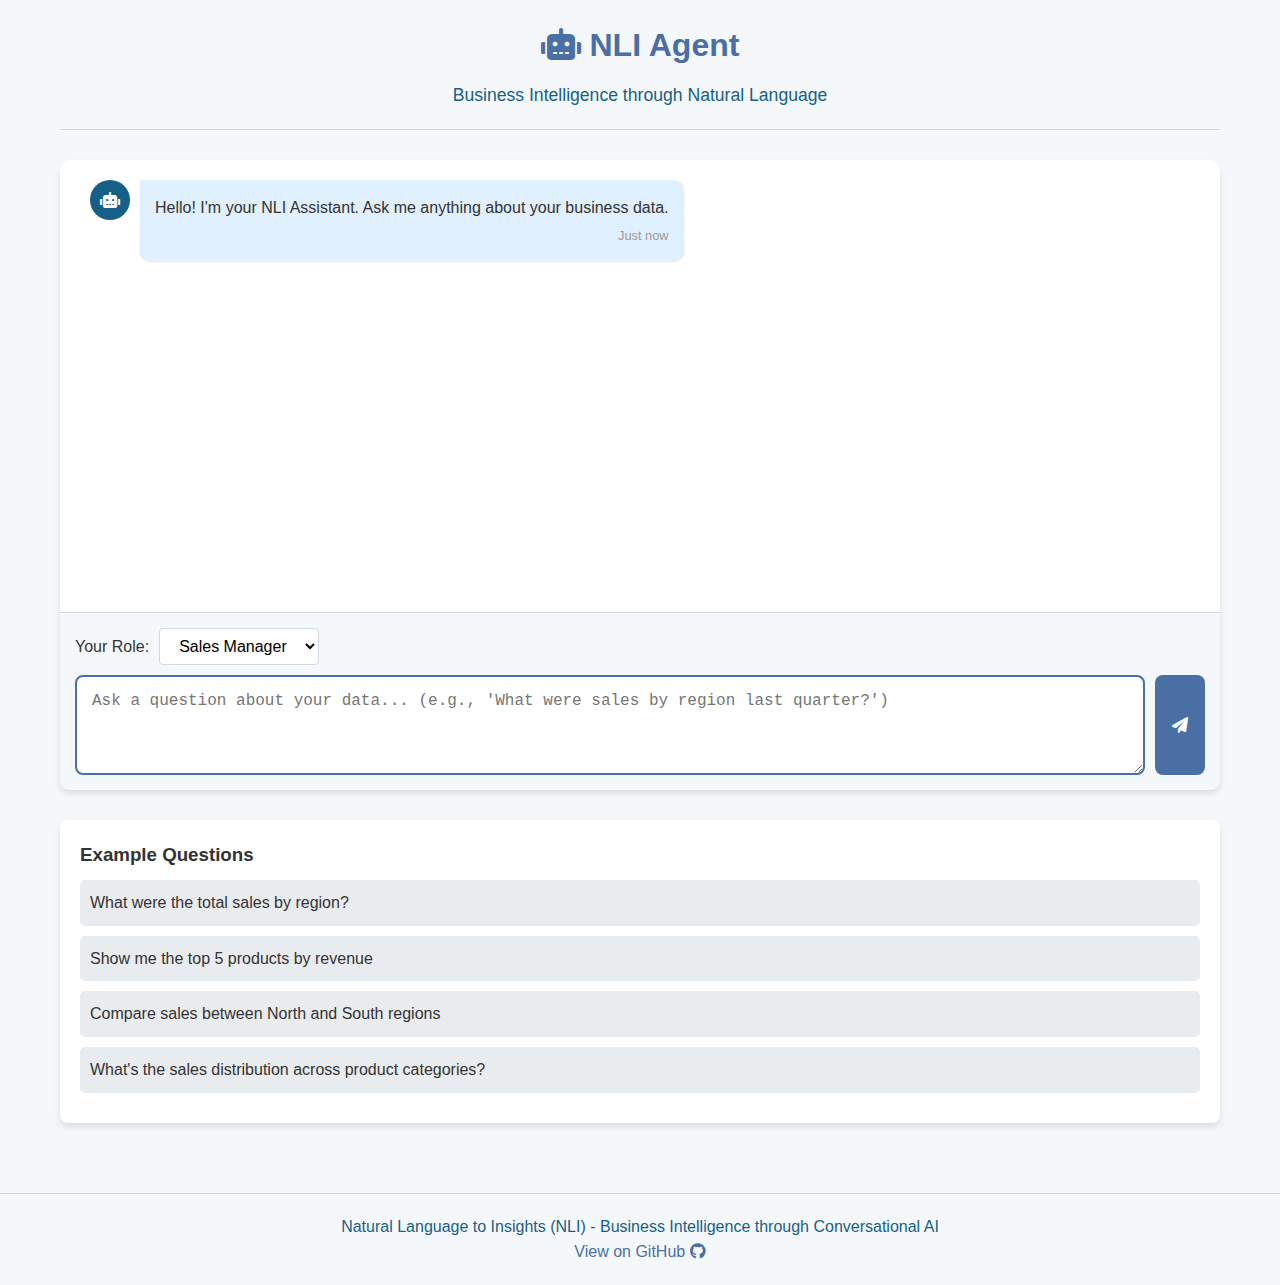
<file: docs/index.html>
<!DOCTYPE html>
<html lang="en">
<head>
    <meta charset="UTF-8">
    <meta name="viewport" content="width=device-width, initial-scale=1.0">
    <title>Natural Language to Insights - AI Agent</title>
    <link rel="stylesheet" href="styles.css">
    <link rel="stylesheet" href="https://cdnjs.cloudflare.com/ajax/libs/font-awesome/6.0.0/css/all.min.css">
</head>
<body>
    <div class="container">
        <header>
            <h1><i class="fas fa-robot"></i> NLI Agent</h1>
            <p>Business Intelligence through Natural Language</p>
        </header>

        <div class="chat-container">
            <div class="chat-history" id="chat-history">
                <div class="welcome-message">
                    <div class="ai-message">
                        <div class="avatar">
                            <i class="fas fa-robot"></i>
                        </div>
                        <div class="message-content">
                            <p>Hello! I'm your NLI Assistant. Ask me anything about your business data.</p>
                            <p class="message-time">Just now</p>
                        </div>
                    </div>
                </div>
            </div>
            
            <div class="chat-input">
                <div class="role-selector">
                    <label for="user-role">Your Role:</label>
                    <select id="user-role">
                        <option value="Sales Manager">Sales Manager</option>
                        <option value="Executive">Executive</option>
                        <option value="Finance">Finance</option>
                        <option value="Analyst">Analyst</option>
                    </select>
                </div>
                <div class="input-area">
                    <textarea id="query-input" placeholder="Ask a question about your data... (e.g., 'What were sales by region last quarter?')"></textarea>
                    <button id="submit-query"><i class="fas fa-paper-plane"></i></button>
                </div>
            </div>
        </div>


        <div class="loading" id="loading">
            <div class="spinner"></div>
            <p>Processing your question...</p>
        </div>

       
        <div class="example-queries">
            <h3>Example Questions</h3>
            <ul>
                <li><a href="#" class="example-query">What were the total sales by region?</a></li>
                <li><a href="#" class="example-query">Show me the top 5 products by revenue</a></li>
                <li><a href="#" class="example-query">Compare sales between North and South regions</a></li>
                <li><a href="#" class="example-query">What's the sales distribution across product categories?</a></li>
            </ul>
        </div>
    </div>

    <footer>
        <p>Natural Language to Insights (NLI) - Business Intelligence through Conversational AI</p>
        <p><a href="https://github.com/aas008/Natural-Language-to-Insights-NLI-" target="_blank">View on GitHub <i class="fab fa-github"></i></a></p>
    </footer>

    <script src="script.js"></script>
</body>
</html>
</file>
<file: docs/styles.css>
:root {
    --primary-color: #4a6fa5;
    --secondary-color: #166088;
    --accent-color: #166088;
    --background-color: #f5f8fa;
    --text-color: #333;
    --light-gray: #e9ecef;
    --border-color: #d1d9e6;
}

* {
    margin: 0;
    padding: 0;
    box-sizing: border-box;
}

body {
    font-family: 'Segoe UI', Tahoma, Geneva, Verdana, sans-serif;
    background-color: var(--background-color);
    color: var(--text-color);
    line-height: 1.6;
}

.container {
    max-width: 1200px;
    margin: 0 auto;
    padding: 20px;
}

header {
    text-align: center;
    margin-bottom: 30px;
    padding-bottom: 20px;
    border-bottom: 1px solid var(--border-color);
}

header h1 {
    color: var(--primary-color);
    margin-bottom: 10px;
}

header p {
    color: var(--secondary-color);
    font-size: 1.1rem;
}

.role-selector {
    margin-bottom: 20px;
    text-align: right;
}

select#user-role {
    padding: 8px 15px;
    border: 1px solid var(--border-color);
    border-radius: 4px;
    font-size: 1rem;
    background-color: white;
}

.query-section {
    margin-bottom: 30px;
}

.input-area {
    display: flex;
    align-items: center;
    gap: 10px;
}

textarea#query-input {
    flex: 1;
    padding: 15px;
    border: 2px solid var(--primary-color);
    border-radius: 8px;
    font-size: 1rem;
    min-height: 100px;
    resize: vertical;
}

button#submit-query {
    padding: 15px 25px;
    background-color: var(--primary-color);
    color: white;
    border: none;
    border-radius: 8px;
    font-size: 1rem;
    cursor: pointer;
    transition: background-color 0.3s;
    height: 100px;
}

button#submit-query:hover {
    background-color: var(--accent-color);
}

.loading {
    display: none;
    text-align: center;
    margin: 30px 0;
}

.spinner {
    border: 4px solid var(--light-gray);
    border-top: 4px solid var(--primary-color);
    border-radius: 50%;
    width: 40px;
    height: 40px;
    animation: spin 1s linear infinite;
    margin: 0 auto 15px;
}

@keyframes spin {
    0% { transform: rotate(0deg); }
    100% { transform: rotate(360deg); }
}

.results-container {
    display: none;
    gap: 20px;
    margin-bottom: 30px;
}

.generated-sql, .visualization, .insights, .data-preview {
    background-color: white;
    border-radius: 8px;
    padding: 20px;
    box-shadow: 0 4px 6px rgba(0, 0, 0, 0.1);
    margin-bottom: 20px;
}

.sql-code {
    background-color: var(--light-gray);
    padding: 15px;
    border-radius: 5px;
    overflow-x: auto;
    font-family: 'Courier New', monospace;
    margin-top: 10px;
}

#chart-image {
    max-width: 100%;
    height: auto;
    display: block;
    margin: 0 auto;
}

#insights-output {
    margin-bottom: 15px;
    font-size: 1.1rem;
    line-height: 1.6;
}

#key-points {
    margin-top: 15px;
}

#key-points ul {
    margin-left: 20px;
}

#role-insights {
    margin-top: 15px;
    padding-top: 15px;
    border-top: 1px solid var(--border-color);
    font-style: italic;
}

table {
    width: 100%;
    border-collapse: collapse;
    margin-top: 10px;
}

table, th, td {
    border: 1px solid var(--border-color);
}

th, td {
    padding: 10px;
    text-align: left;
}

th {
    background-color: var(--light-gray);
}

.example-queries {
    background-color: white;
    border-radius: 8px;
    padding: 20px;
    box-shadow: 0 4px 6px rgba(0, 0, 0, 0.1);
}

.example-queries ul {
    list-style: none;
    margin-top: 10px;
}

.example-queries li {
    margin-bottom: 10px;
}

.example-query {
    display: block;
    padding: 10px;
    background-color: var(--light-gray);
    border-radius: 5px;
    text-decoration: none;
    color: var(--text-color);
    transition: background-color 0.3s;
}

.example-query:hover {
    background-color: var(--border-color);
}

footer {
    text-align: center;
    margin-top: 50px;
    padding: 20px;
    border-top: 1px solid var(--border-color);
    color: var(--secondary-color);
}

footer a {
    color: var(--primary-color);
    text-decoration: none;
}

footer a:hover {
    text-decoration: underline;
}

/* Add these new styles for the chat interface */
.chat-container {
    display: flex;
    flex-direction: column;
    height: 70vh;
    background-color: white;
    border-radius: 10px;
    box-shadow: 0 4px 6px rgba(0, 0, 0, 0.1);
    margin-bottom: 30px;
    overflow: hidden;
}

.chat-history {
    flex: 1;
    overflow-y: auto;
    padding: 20px;
    display: flex;
    flex-direction: column;
}

.user-message, .ai-message {
    display: flex;
    margin-bottom: 20px;
    max-width: 80%;
}

.user-message {
    align-self: flex-end;
    flex-direction: row-reverse;
}

.ai-message {
    align-self: flex-start;
}

.avatar {
    width: 40px;
    height: 40px;
    border-radius: 50%;
    display: flex;
    align-items: center;
    justify-content: center;
    margin: 0 10px;
}

.user-message .avatar {
    background-color: var(--primary-color);
    color: white;
}

.ai-message .avatar {
    background-color: var(--secondary-color);
    color: white;
}

.message-content {
    background-color: var(--light-gray);
    padding: 15px;
    border-radius: 10px;
    box-shadow: 0 1px 2px rgba(0, 0, 0, 0.1);
}

.user-message .message-content {
    background-color: var(--primary-color);
    color: white;
    border-top-right-radius: 0;
}

.ai-message .message-content {
    background-color: var(--light-gray);
    border-top-left-radius: 0;
}

.message-time {
    font-size: 0.8rem;
    color: #999;
    margin-top: 5px;
    text-align: right;
}

.user-message .message-time {
    color: rgba(255, 255, 255, 0.8);
}

.chat-input {
    padding: 15px;
    border-top: 1px solid var(--border-color);
    background-color: var(--background-color);
}

.chat-input .input-area {
    display: flex;
    align-items: center;
    gap: 10px;
}

.chat-input textarea {
    flex: 1;
    padding: 15px;
    border: 1px solid var(--border-color);
    border-radius: 20px;
    font-size: 1rem;
    height: 60px;
    resize: none;
}

.chat-input button {
    background-color: var(--primary-color);
    color: white;
    border: none;
    border-radius: 50%;
    width: 50px;
    height: 50px;
    cursor: pointer;
    transition: background-color 0.3s;
    display: flex;
    align-items: center;
    justify-content: center;
}

.chat-input button:hover {
    background-color: var(--accent-color);
}

.chat-input .role-selector {
    margin-bottom: 10px;
    display: flex;
    align-items: center;
    gap: 10px;
}

.visualization-container {
    overflow: hidden;
    margin: 15px 0;
    border-radius: 8px;
    box-shadow: 0 2px 4px rgba(0, 0, 0, 0.1);
}

.query-result {
    background-color: white;
    border-radius: 8px;
    overflow: hidden;
}

.result-tabs {
    display: flex;
    background-color: var(--light-gray);
    border-bottom: 1px solid var(--border-color);
}

.result-tab {
    padding: 10px 15px;
    cursor: pointer;
    border-bottom: 2px solid transparent;
}

.result-tab.active {
    border-bottom-color: var(--primary-color);
    font-weight: bold;
}

.result-content {
    padding: 15px;
    display: none;
}

.result-content.active {
    display: block;
}

/* Update any existing styles that might conflict */
.results-container {
    display: block;
}

.welcome-message .message-content {
    background-color: #e1f0ff;
}

/* Media queries for responsiveness */
@media (max-width: 768px) {
    .chat-container {
        height: 80vh;
    }
    
    .user-message, .ai-message {
        max-width: 90%;
    }
}
</file>
